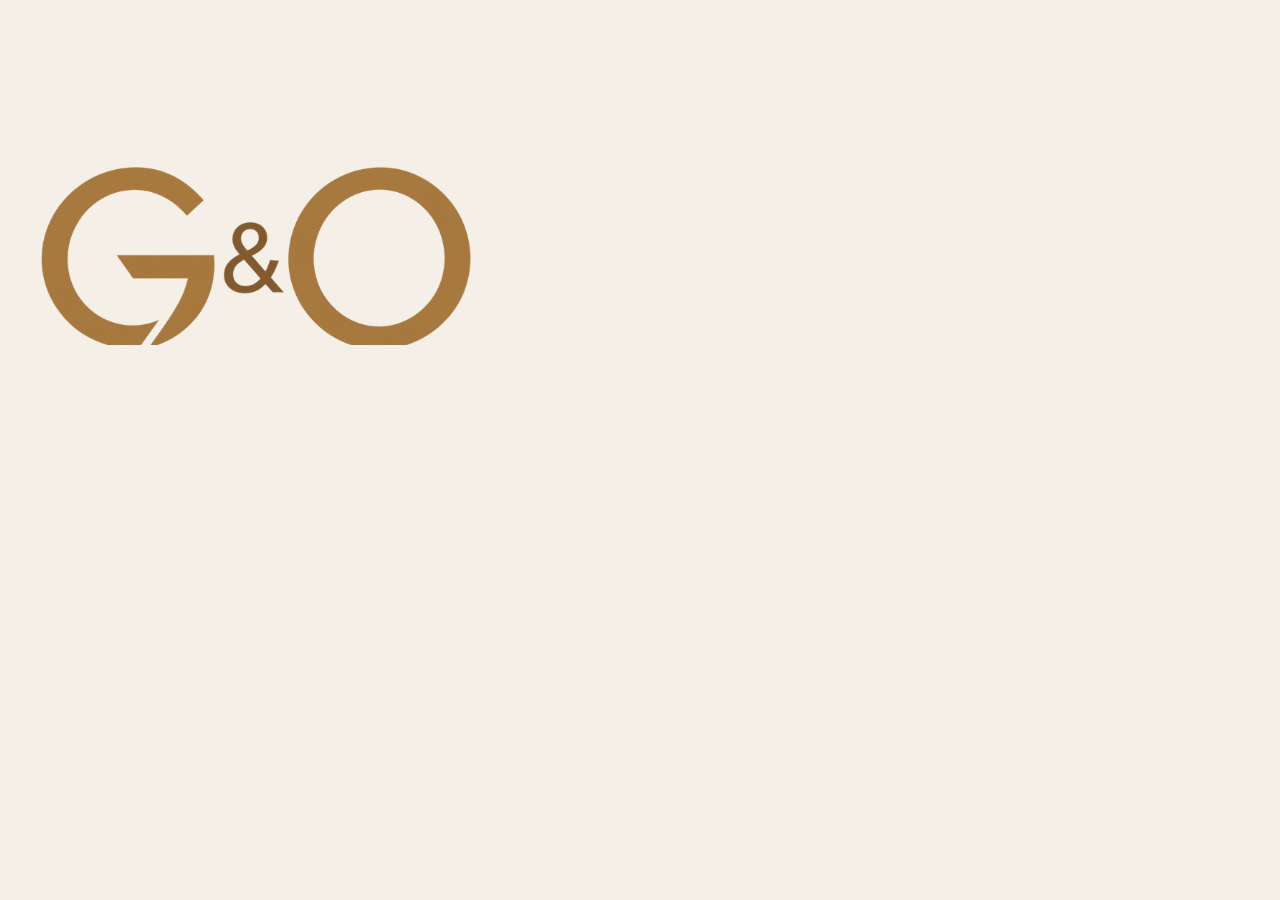
<file: _scripts/favicon.html>
<!DOCTYPE html><html><head><meta charset="utf-8">
<!-- Favicon 512×512: monograma G&O en su oro sobre crema (como la foto de perfil de Instagram).
     python render_png.py _scripts/favicon.html favicon.png --size 512x512 -->
<style>html,body{margin:0;width:512px;height:512px;background:#F4EFE7}body{display:grid;place-items:center}img{width:430px}</style>
</head><body><img src="../img/monograma.png" alt=""></body></html>
</file>
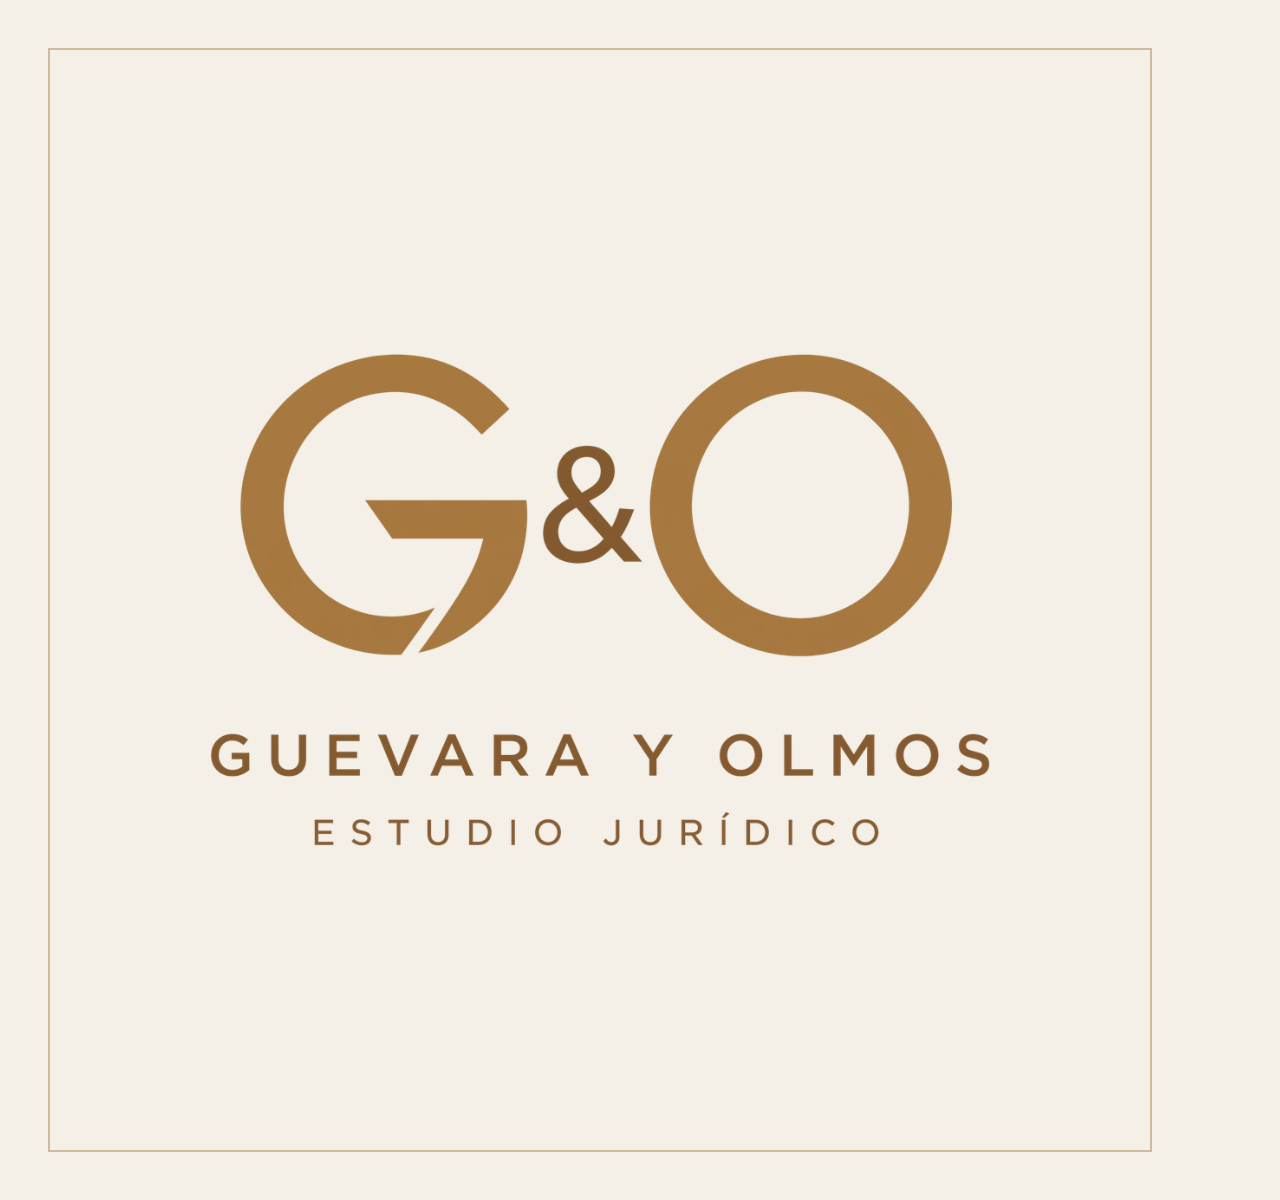
<file: _scripts/og.html>
<!DOCTYPE html><html><head><meta charset="utf-8">
<!-- OG 1200×1200 cuadrado: logo completo sobre crema, como su Instagram. python render_png.py _scripts/og.html og.png --size 1200x1200 -->
<style>html,body{margin:0;width:1200px;height:1200px;background:#F4EFE7}body{display:grid;place-items:center;position:relative}
body::before{content:"";position:absolute;inset:48px;border:2px solid rgba(167,120,64,.45)}img{width:780px;position:relative}</style>
</head><body><img src="../img/logo.png" alt=""></body></html>
</file>
